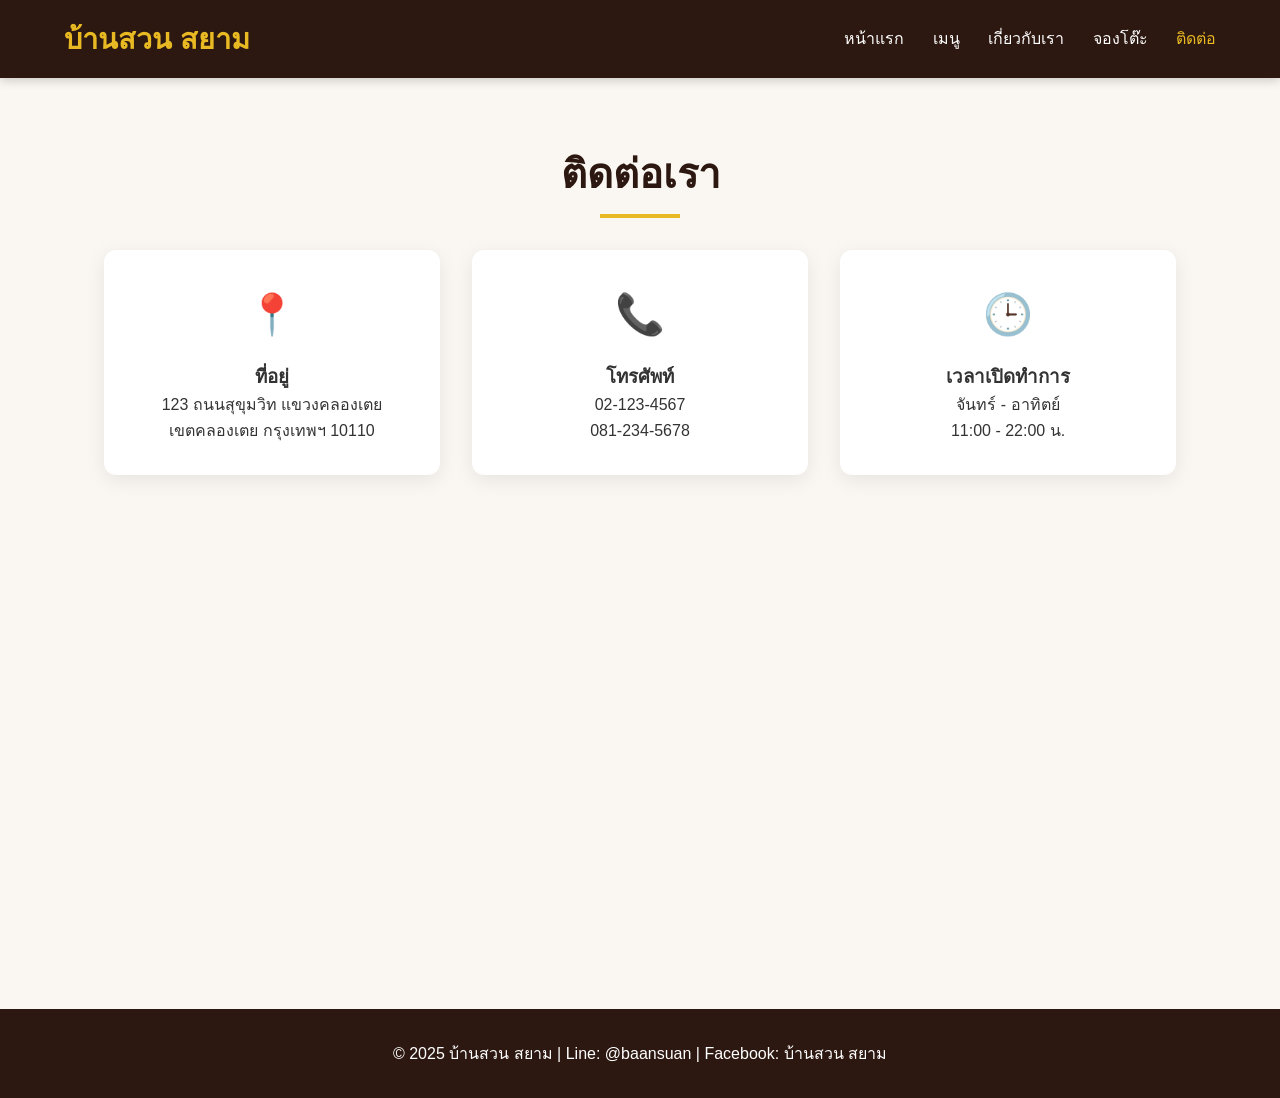
<file: contact.html>
<!DOCTYPE html>
<html lang="th">
<head>
  <meta charset="UTF-8">
  <meta name="viewport" content="width=device-width, initial-scale=1.0">
  <title>ติดต่อเรา | บ้านสวน สยาม</title>
  <link rel="stylesheet" href="style.css">
</head>
<body>
  <header>
    <div class="logo">บ้านสวน สยาม</div>
    <nav>
      <a href="index.html">หน้าแรก</a>
      <a href="menu.html">เมนู</a>
      <a href="about.html">เกี่ยวกับเรา</a>
      <a href="reservation.html">จองโต๊ะ</a>
      <a href="contact.html" class="active">ติดต่อ</a>
    </nav>
  </header>

  <div class="container">
    <h2>ติดต่อเรา</h2>
    <div class="contact-info">
      <div class="contact-card">
        <div class="icon">📍</div>
        <h3>ที่อยู่</h3>
        <p>123 ถนนสุขุมวิท แขวงคลองเตย<br>เขตคลองเตย กรุงเทพฯ 10110</p>
      </div>
      <div class="contact-card">
        <div class="icon">📞</div>
        <h3>โทรศัพท์</h3>
        <p>02-123-4567<br>081-234-5678</p>
      </div>
      <div class="contact-card">
        <div class="icon">🕒</div>
        <h3>เวลาเปิดทำการ</h3>
        <p>จันทร์ - อาทิตย์<br>11:00 - 22:00 น.</p>
      </div>
    </div>

    <div style="margin-top:3rem; text-align:center;">
      <iframe 
        src="https://maps.google.com/maps?q=Sukhumvit%20Road%20Bangkok&t=&z=15&ie=UTF8&iwloc=&output=embed"
        width="100%" height="350" style="border:0; border-radius:12px;" allowfullscreen="" loading="lazy">
      </iframe>
    </div>
  </div>

  <footer>
    <p>&copy; 2025 บ้านสวน สยาม | Line: @baansuan | Facebook: บ้านสวน สยาม</p>
  </footer>
</body>
</html>
</file>
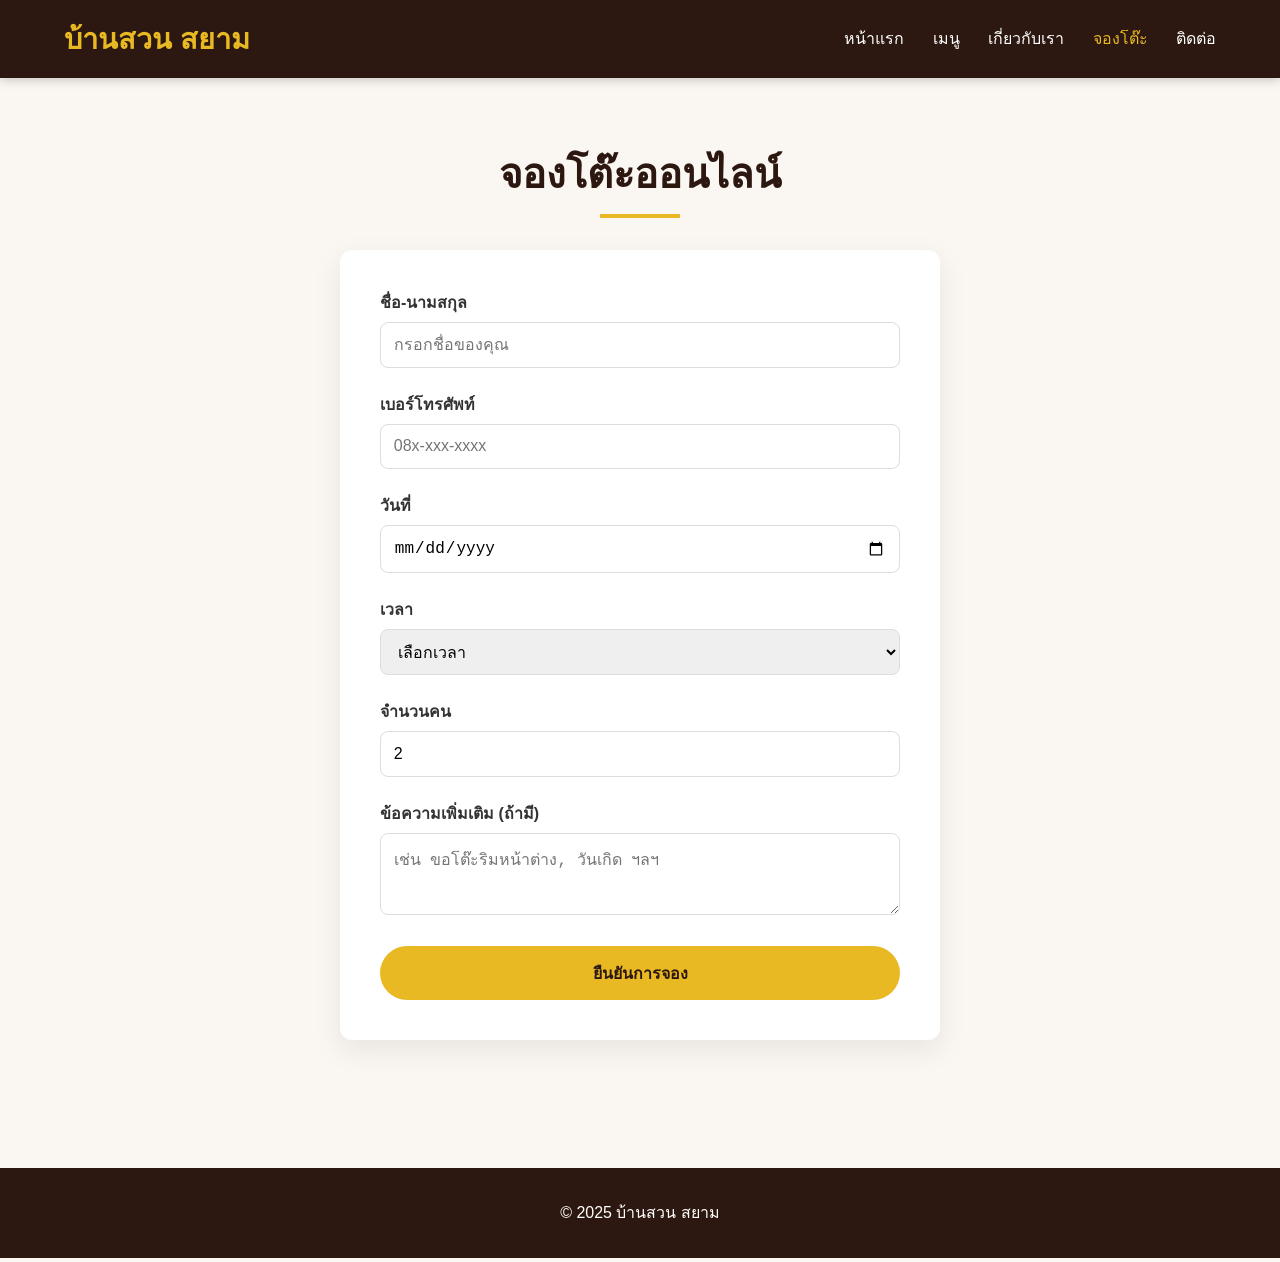
<file: reservation.html>
<!DOCTYPE html>
<html lang="th">
<head>
  <meta charset="UTF-8">
  <meta name="viewport" content="width=device-width, initial-scale=1.0">
  <title>จองโต๊ะ | บ้านสวน สยาม</title>
  <link rel="stylesheet" href="style.css">
</head>
<body>
  <header>
    <div class="logo">บ้านสวน สยาม</div>
    <nav>
      <a href="index.html">หน้าแรก</a>
      <a href="menu.html">เมนู</a>
      <a href="about.html">เกี่ยวกับเรา</a>
      <a href="reservation.html" class="active">จองโต๊ะ</a>
      <a href="contact.html">ติดต่อ</a>
    </nav>
  </header>

  <div class="container">
    <h2>จองโต๊ะออนไลน์</h2>
    <div class="form-box">
      <form onsubmit="event.preventDefault(); alert('ขอบคุณสำหรับการจอง! เราจะติดต่อกลับโดยเร็วที่สุด');">
        <div class="form-group">
          <label>ชื่อ-นามสกุล</label>
          <input type="text" required placeholder="กรอกชื่อของคุณ">
        </div>
        <div class="form-group">
          <label>เบอร์โทรศัพท์</label>
          <input type="tel" required placeholder="08x-xxx-xxxx">
        </div>
        <div class="form-group">
          <label>วันที่</label>
          <input type="date" required>
        </div>
        <div class="form-group">
          <label>เวลา</label>
          <select required>
            <option value="">เลือกเวลา</option>
            <option>11:00</option>
            <option>12:00</option>
            <option>13:00</option>
            <option>17:00</option>
            <option>18:00</option>
            <option>19:00</option>
            <option>20:00</option>
          </select>
        </div>
        <div class="form-group">
          <label>จำนวนคน</label>
          <input type="number" min="1" max="20" value="2" required>
        </div>
        <div class="form-group">
          <label>ข้อความเพิ่มเติม (ถ้ามี)</label>
          <textarea rows="3" placeholder="เช่น ขอโต๊ะริมหน้าต่าง, วันเกิด ฯลฯ"></textarea>
        </div>
        <button type="submit" class="btn" style="width:100%;">ยืนยันการจอง</button>
      </form>
    </div>
  </div>

  <footer>
    <p>&copy; 2025 บ้านสวน สยาม</p>
  </footer>
</body>
</html>
</file>
<file: style.css>
* {
  margin: 0;
  padding: 0;
  box-sizing: border-box;
}

body {
  font-family: 'Segoe UI', Tahoma, sans-serif;
  line-height: 1.6;
  color: #333;
  background: #faf7f2;
}

/* Header & Navigation */
header {
  background: #2c1810;
  color: #fff;
  padding: 1rem 5%;
  display: flex;
  justify-content: space-between;
  align-items: center;
  position: sticky;
  top: 0;
  z-index: 100;
  box-shadow: 0 2px 10px rgba(0,0,0,0.2);
}

.logo {
  font-size: 1.8rem;
  font-weight: bold;
  color: #e8b923;
}

nav a {
  color: #fff;
  text-decoration: none;
  margin-left: 1.5rem;
  font-weight: 500;
  transition: color 0.3s;
}

nav a:hover, nav a.active {
  color: #e8b923;
}

/* Hero Section */
.hero {
  height: 70vh;
  background: linear-gradient(rgba(0,0,0,0.5), rgba(0,0,0,0.5)),
              url('https://images.unsplash.com/photo-1517248135467-4c7edcad34c4?w=1600') center/cover;
  display: flex;
  flex-direction: column;
  justify-content: center;
  align-items: center;
  text-align: center;
  color: white;
}

.hero h1 {
  font-size: 3.5rem;
  margin-bottom: 1rem;
  text-shadow: 2px 2px 8px rgba(0,0,0,0.7);
}

.hero p {
  font-size: 1.4rem;
  margin-bottom: 2rem;
}

.btn {
  display: inline-block;
  background: #e8b923;
  color: #2c1810;
  padding: 0.9rem 2rem;
  border-radius: 50px;
  text-decoration: none;
  font-weight: bold;
  transition: all 0.3s;
  border: none;
  cursor: pointer;
  font-size: 1rem;
}

.btn:hover {
  background: #f5d76e;
  transform: translateY(-3px);
}

/* Sections */
.container {
  max-width: 1200px;
  margin: 0 auto;
  padding: 4rem 5%;
}

h2 {
  text-align: center;
  font-size: 2.5rem;
  color: #2c1810;
  margin-bottom: 2rem;
  position: relative;
}

h2::after {
  content: '';
  width: 80px;
  height: 4px;
  background: #e8b923;
  display: block;
  margin: 0.5rem auto 0;
}

/* Menu Cards */
.menu-grid {
  display: grid;
  grid-template-columns: repeat(auto-fit, minmax(280px, 1fr));
  gap: 2rem;
}

.menu-card {
  background: white;
  border-radius: 12px;
  overflow: hidden;
  box-shadow: 0 5px 20px rgba(0,0,0,0.08);
  transition: transform 0.3s;
}

.menu-card:hover {
  transform: translateY(-8px);
}

.menu-card img {
  width: 100%;
  height: 200px;
  object-fit: cover;
}

.menu-card .content {
  padding: 1.5rem;
}

.menu-card h3 {
  color: #2c1810;
  margin-bottom: 0.5rem;
}

.price {
  color: #e8b923;
  font-weight: bold;
  font-size: 1.2rem;
  margin-top: 0.5rem;
}

/* About */
.about-content {
  display: grid;
  grid-template-columns: 1fr 1fr;
  gap: 3rem;
  align-items: center;
}

.about-content img {
  width: 100%;
  border-radius: 12px;
  box-shadow: 0 10px 30px rgba(0,0,0,0.1);
}

/* Reservation Form */
.form-box {
  max-width: 600px;
  margin: 0 auto;
  background: white;
  padding: 2.5rem;
  border-radius: 12px;
  box-shadow: 0 10px 30px rgba(0,0,0,0.08);
}

.form-group {
  margin-bottom: 1.5rem;
}

.form-group label {
  display: block;
  margin-bottom: 0.4rem;
  font-weight: 600;
}

.form-group input,
.form-group select,
.form-group textarea {
  width: 100%;
  padding: 0.8rem;
  border: 1px solid #ddd;
  border-radius: 8px;
  font-size: 1rem;
}

/* Contact */
.contact-info {
  display: grid;
  grid-template-columns: repeat(auto-fit, minmax(250px, 1fr));
  gap: 2rem;
  text-align: center;
}

.contact-card {
  background: white;
  padding: 2rem;
  border-radius: 12px;
  box-shadow: 0 5px 20px rgba(0,0,0,0.08);
}

.contact-card .icon {
  font-size: 2.5rem;
  color: #e8b923;
  margin-bottom: 1rem;
}

/* Footer */
footer {
  background: #2c1810;
  color: #fff;
  text-align: center;
  padding: 2rem;
  margin-top: 4rem;
}

/* Responsive */
@media (max-width: 768px) {
  .hero h1 { font-size: 2.2rem; }
  .hero p { font-size: 1.1rem; }
  nav a { margin-left: 0.8rem; font-size: 0.9rem; }
  .about-content { grid-template-columns: 1fr; }
  header { flex-direction: column; gap: 0.8rem; }
}
</file>
